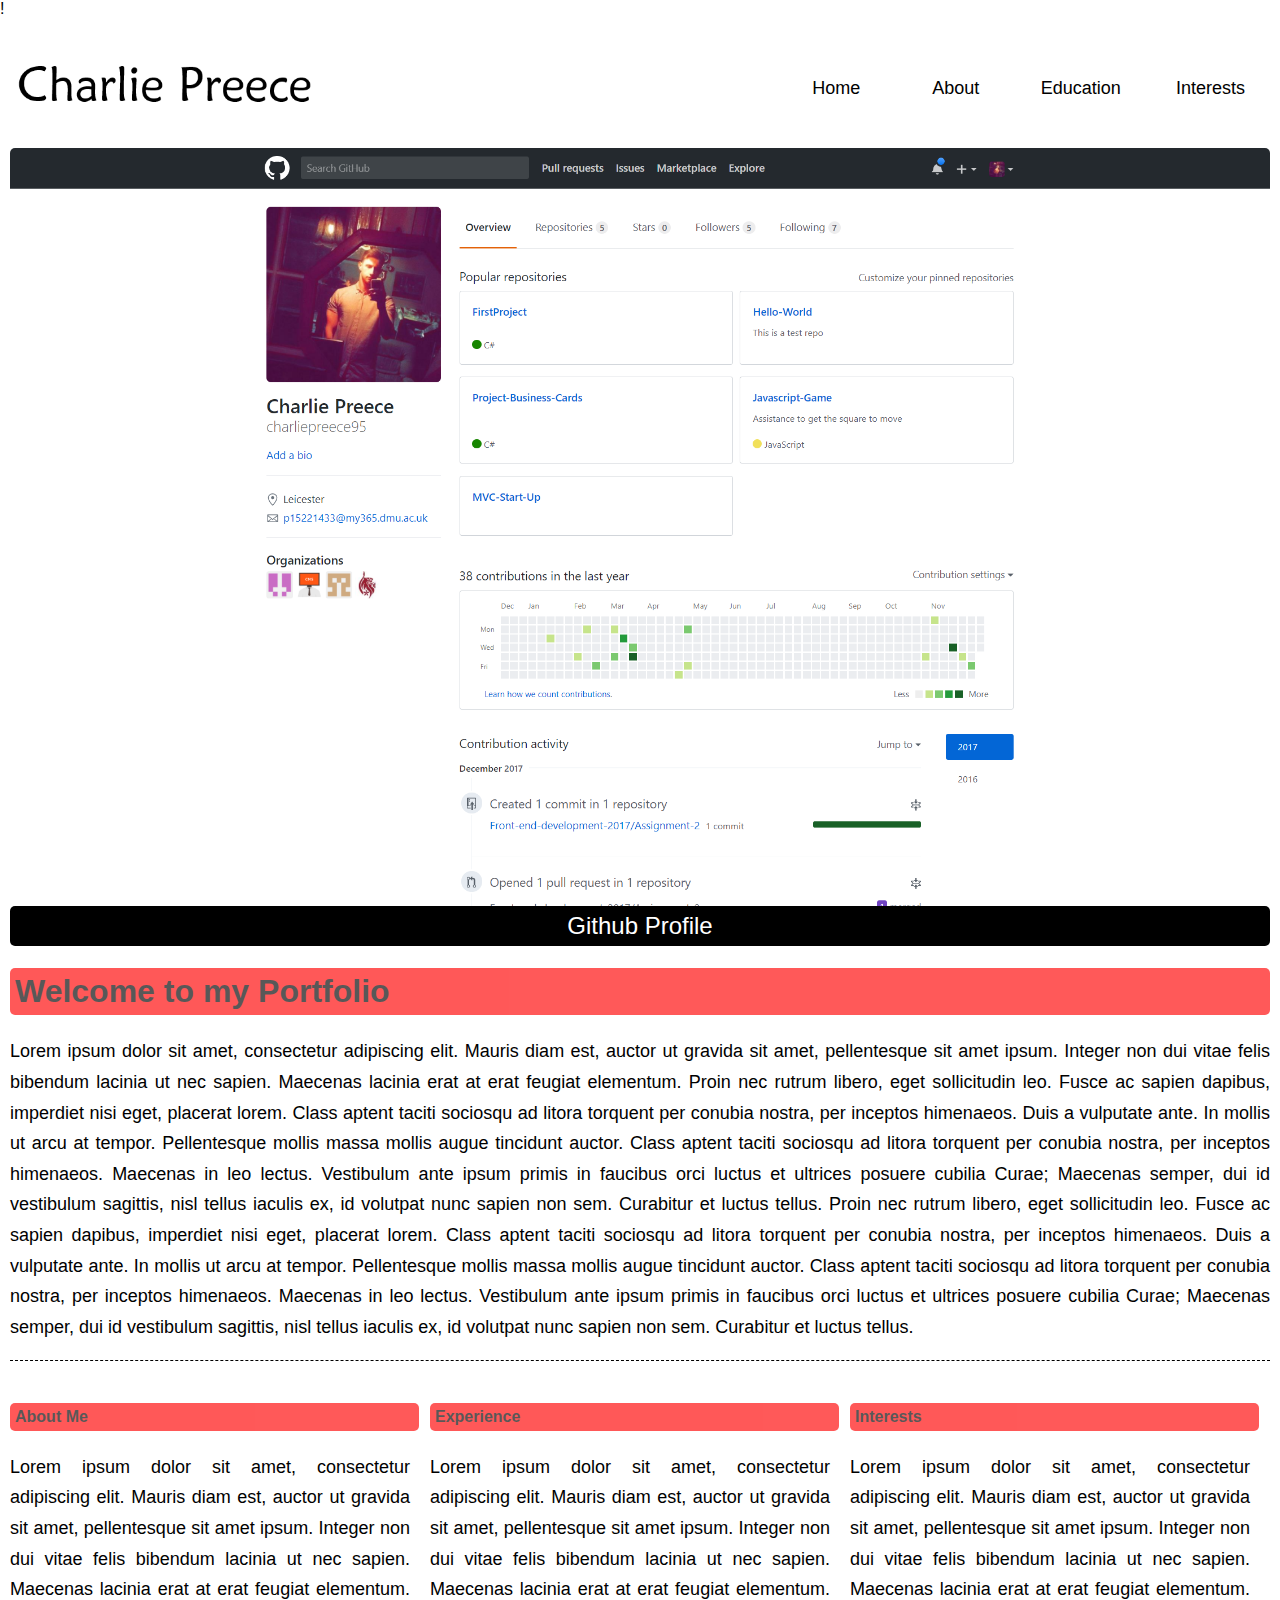
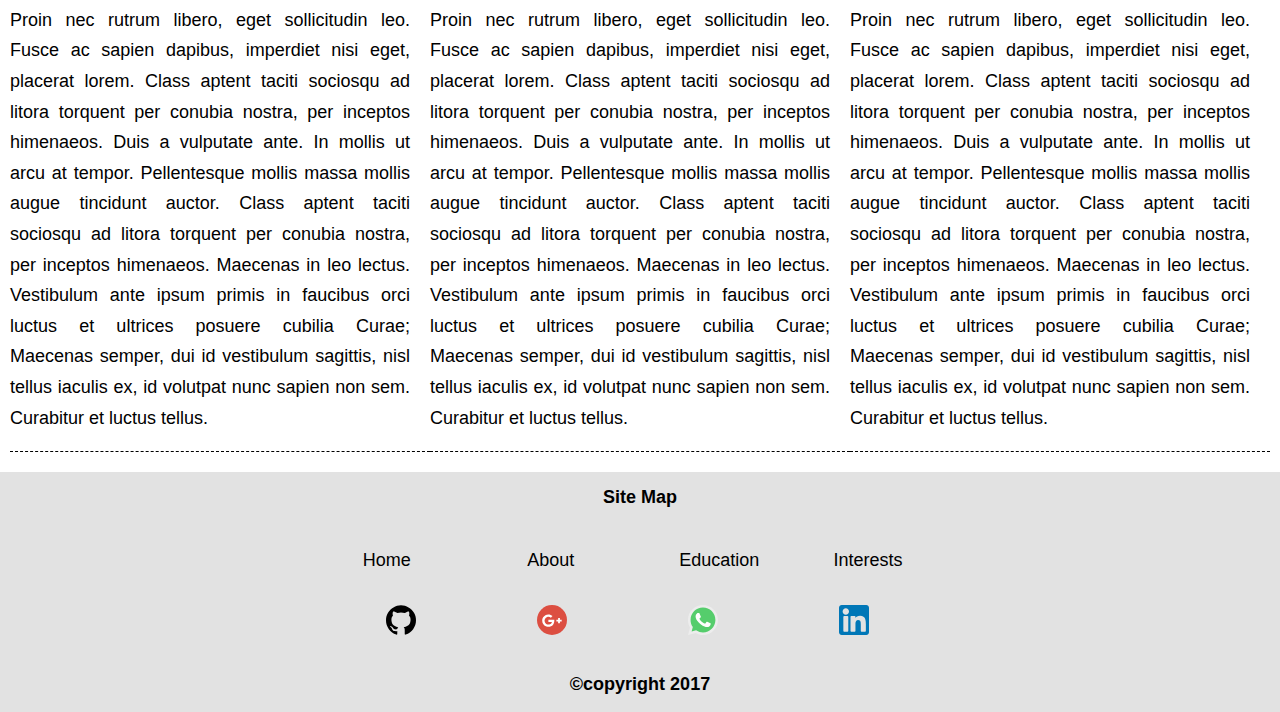
<file: index.html>
!<doctype html> 
<html lang="en">
<head>
	<meta charset="utf-8">
	<meta name="viewport" content="width=device-width, initial-scale=1">
	<title>Portfolio</title>
	<link rel="icon" href="imgs/mars.png">
	<link rel="stylesheet" href="css/style.css">
	<link rel="stylesheet" href="css/responsive.css">
</head>
<body>
	<!--Navigation-->
	<header>
		<a href="index.html"><img id="logo" src="imgs/logo.png" alt="logo"></a>
		<img id="menu" src="imgs/burger.svg" alt="nav-item">
			<nav id="nav-menu">
				<ul>
					<li><a href="index.html">Home</a></li>
					<li><a href="about.html">About</a></li>
					<li><a href="education.html">Education</a></li>
					<li><a href="interests.html">Interests</a></li>
				</ul>	
			</nav>
	</header>
	<!--Content body--> 
	<main>
		<!--Scroll icon to the top of the page -->
		<img class="arrow" src="imgs/arrow.svg" alt="scroll-up">
		<!--Transition of images-->
		<section class="slide-show-container">
			<figure class="slide-show fade">
				<img src="imgs/github.png" alt="github">
				<figcaption>Github Profile</figcaption>
			</figure>
			<figure class="slide-show fade">
				<img src="imgs/facebook.png" alt="facebook">
				<figcaption>Facebook Profile</figcaption>
			</figure>
			<figure class="slide-show fade">
				<img src="imgs/linkedin.png"  alt="linkedin">
				<figcaption>LinkedIn Profile</figcaption>
			</figure>
			<figure class="slide-show fade">
				<img src="imgs/googlePlus.png"  alt="googlePlus">
				<figcaption>Google+ Profile</figcaption>
			</figure>
		</section>
		<!--latin text to represent content-->
		<section>
			<article>
				<h1>Welcome to my Portfolio</h1>
				<p>Lorem ipsum dolor sit amet, consectetur adipiscing elit. Mauris diam est, auctor ut gravida sit amet, pellentesque sit amet ipsum. Integer non dui vitae felis bibendum lacinia ut nec sapien. Maecenas lacinia erat at erat feugiat elementum. Proin nec rutrum libero, eget sollicitudin leo. Fusce ac sapien dapibus, imperdiet nisi eget, placerat lorem. Class aptent taciti sociosqu ad litora torquent per conubia nostra, per inceptos himenaeos. Duis a vulputate ante. In mollis ut arcu at tempor. Pellentesque mollis massa mollis augue tincidunt auctor. Class aptent taciti sociosqu ad litora torquent per conubia nostra, per inceptos himenaeos. Maecenas in leo lectus. Vestibulum ante ipsum primis in faucibus orci luctus et ultrices posuere cubilia Curae; Maecenas semper, dui id vestibulum sagittis, nisl tellus iaculis ex, id volutpat nunc sapien non sem. Curabitur et luctus tellus. Proin nec rutrum libero, eget sollicitudin leo. Fusce ac sapien dapibus, imperdiet nisi eget, placerat lorem. Class aptent taciti sociosqu ad litora torquent per conubia nostra, per inceptos himenaeos. Duis a vulputate ante. In mollis ut arcu at tempor. Pellentesque mollis massa mollis augue tincidunt auctor. Class aptent taciti sociosqu ad litora torquent per conubia nostra, per inceptos himenaeos. Maecenas in leo lectus. Vestibulum ante ipsum primis in faucibus orci luctus et ultrices posuere cubilia Curae; Maecenas semper, dui id vestibulum sagittis, nisl tellus iaculis ex, id volutpat nunc sapien non sem. Curabitur et luctus tellus. </p>
			</article>
		</section>
		<!--flex content using justify-content: space-between for organising sections into a block of three with equal widths-->
		<section class="flex-sections">
		<article>
				<h4>About Me</h4>
				<p>Lorem ipsum dolor sit amet, consectetur adipiscing elit. Mauris diam est, auctor ut gravida sit amet, pellentesque sit amet ipsum. Integer non dui vitae felis bibendum lacinia ut nec sapien. Maecenas lacinia erat at erat feugiat elementum. Proin nec rutrum libero, eget sollicitudin leo. Fusce ac sapien dapibus, imperdiet nisi eget, placerat lorem. Class aptent taciti sociosqu ad litora torquent per conubia nostra, per inceptos himenaeos. Duis a vulputate ante. In mollis ut arcu at tempor. Pellentesque mollis massa mollis augue tincidunt auctor. Class aptent taciti sociosqu ad litora torquent per conubia nostra, per inceptos himenaeos. Maecenas in leo lectus. Vestibulum ante ipsum primis in faucibus orci luctus et ultrices posuere cubilia Curae; Maecenas semper, dui id vestibulum sagittis, nisl tellus iaculis ex, id volutpat nunc sapien non sem. Curabitur et luctus tellus.</p>
		</article>
		<article>
				<h4>Experience</h4>
				<p>Lorem ipsum dolor sit amet, consectetur adipiscing elit. Mauris diam est, auctor ut gravida sit amet, pellentesque sit amet ipsum. Integer non dui vitae felis bibendum lacinia ut nec sapien. Maecenas lacinia erat at erat feugiat elementum. Proin nec rutrum libero, eget sollicitudin leo. Fusce ac sapien dapibus, imperdiet nisi eget, placerat lorem. Class aptent taciti sociosqu ad litora torquent per conubia nostra, per inceptos himenaeos. Duis a vulputate ante. In mollis ut arcu at tempor. Pellentesque mollis massa mollis augue tincidunt auctor. Class aptent taciti sociosqu ad litora torquent per conubia nostra, per inceptos himenaeos. Maecenas in leo lectus. Vestibulum ante ipsum primis in faucibus orci luctus et ultrices posuere cubilia Curae; Maecenas semper, dui id vestibulum sagittis, nisl tellus iaculis ex, id volutpat nunc sapien non sem. Curabitur et luctus tellus.</p>
		</article>
		<article>
				<h4>Interests</h4>
				<p>Lorem ipsum dolor sit amet, consectetur adipiscing elit. Mauris diam est, auctor ut gravida sit amet, pellentesque sit amet ipsum. Integer non dui vitae felis bibendum lacinia ut nec sapien. Maecenas lacinia erat at erat feugiat elementum. Proin nec rutrum libero, eget sollicitudin leo. Fusce ac sapien dapibus, imperdiet nisi eget, placerat lorem. Class aptent taciti sociosqu ad litora torquent per conubia nostra, per inceptos himenaeos. Duis a vulputate ante. In mollis ut arcu at tempor. Pellentesque mollis massa mollis augue tincidunt auctor. Class aptent taciti sociosqu ad litora torquent per conubia nostra, per inceptos himenaeos. Maecenas in leo lectus. Vestibulum ante ipsum primis in faucibus orci luctus et ultrices posuere cubilia Curae; Maecenas semper, dui id vestibulum sagittis, nisl tellus iaculis ex, id volutpat nunc sapien non sem. Curabitur et luctus tellus.</p>
		</article>
		</section>
	</main>	
	<!--Jquery sourced from code pen-->
	<script src="https://cdnjs.cloudflare.com/ajax/libs/jquery/2.1.3/jquery.min.js"></script>
	<!--External Javascripts files-->
	<script src="js/script.js"></script>
	<script src="js/animation.js"></script>
	<script src="js/scroll.js"></script>
	<!--Footer-->
	<footer>
		<!--footer section-->
		<section class="footer-item footer-one">
			<p>Site Map</p>
				<nav id="nav-footer">
					<ul>
						<li><a href="index.html">Home</a></li>
						<li><a href="about.html">About</a></li>
						<li><a href="education.html">Education</a></li>
						<li><a href="interests.html">Interests</a></li>
					</ul>	
				</nav>
		</section>
		<section class="footer-item footer-two">
			<ul>
				<li><a href="https://github.com/charliepreece95"><img src="imgs/github.svg" alt="facebook"></a></li>
				<li><a href="https://plus.google.com/u/0/113490921157584485243"><img src="imgs/googlePlus.svg" alt="googlePlus"></a></li>
				<li><a href="tel:1234567890"><img src="imgs/whatsapp.svg" alt="whatsapp"></a></li>
				<li><a href="https://www.linkedin.com/in/charlie-preece-949910142/"><img src="imgs/linkedin.svg" alt="linkedin"></a></li>
			</ul>
				<p>&#169;copyright 2017</p>
		</section>
	</footer>
</body>
</html>
</file>
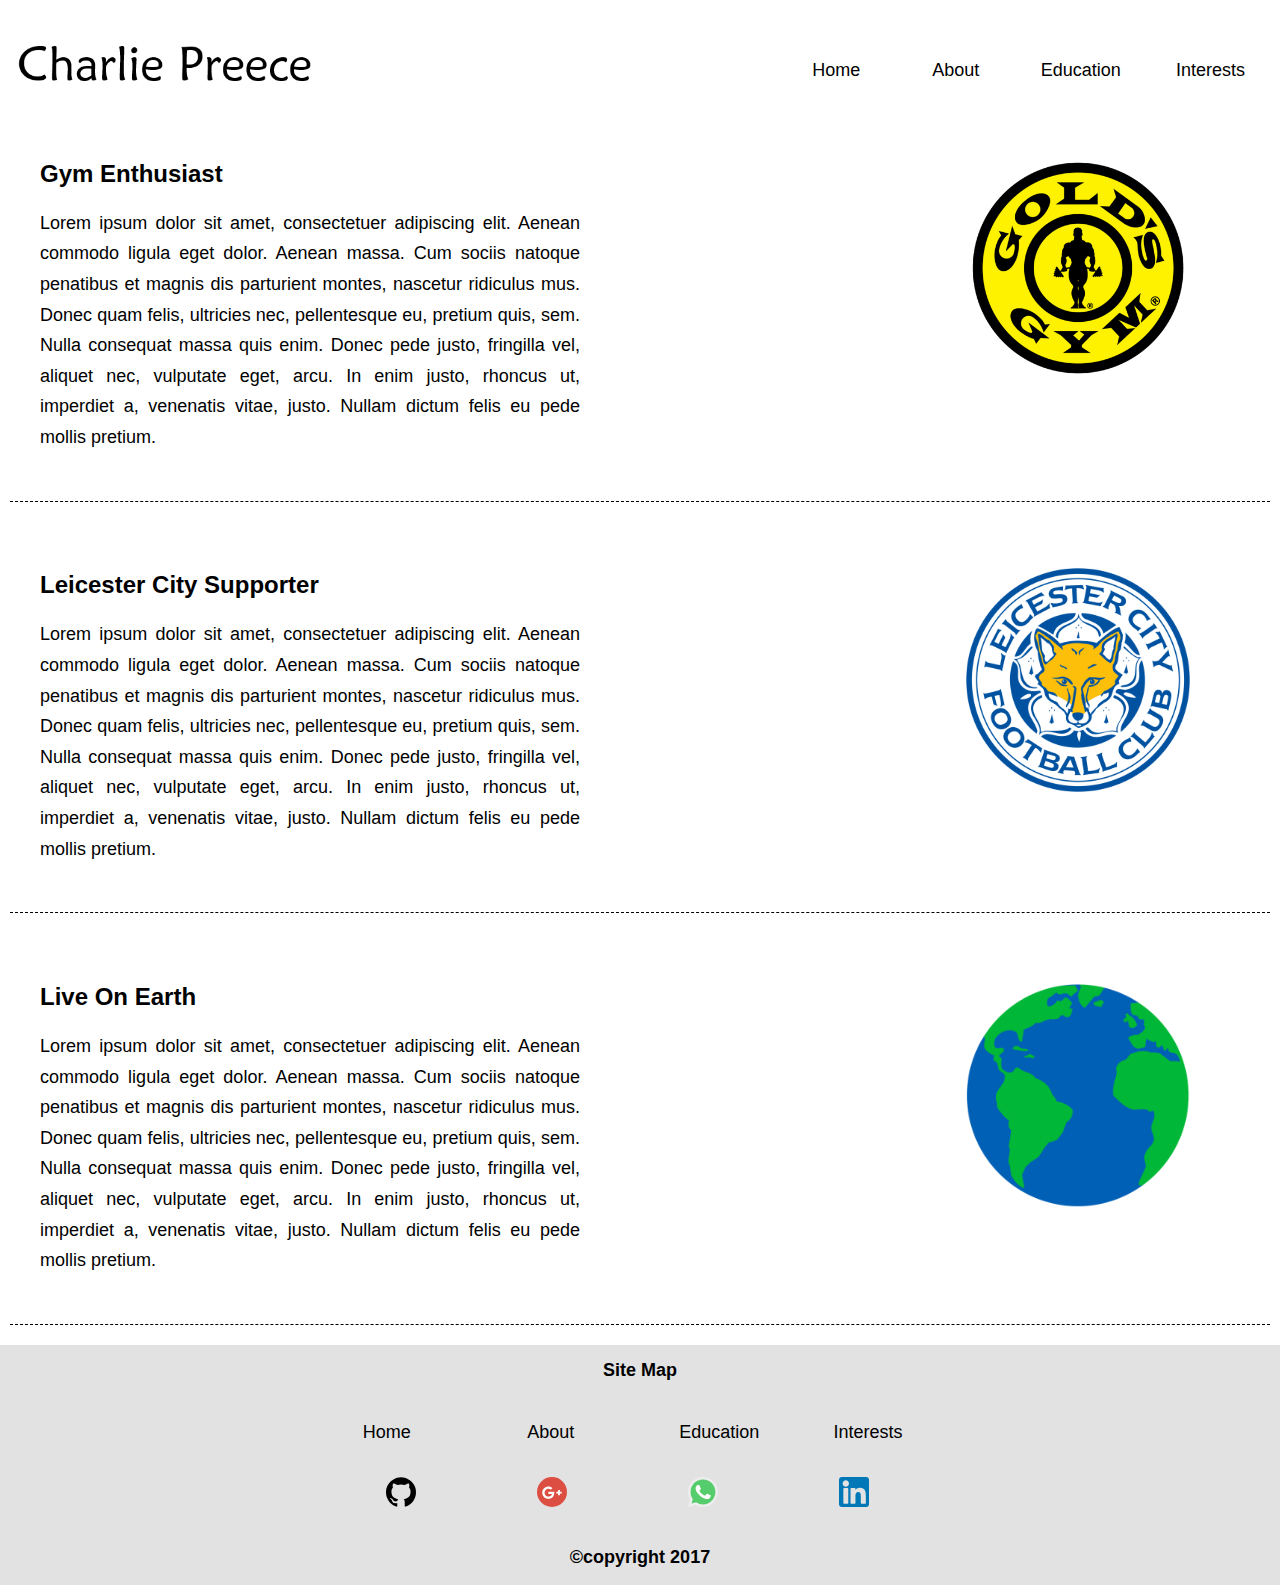
<file: about.html>
<!doctype html> 
<html lang="en">
<head>
	<meta charset="utf-8">
	<meta name="viewport" content="width=device-width, initial-scale=1">
	<title>Portfolio</title>
	<link rel="icon" href="imgs/mars.png">
	<link rel="stylesheet" href="css/style.css">
	<link rel="stylesheet" href="css/responsive.css">
</head>
<body>
	<!--Navigation-->
	<header>
		<a href="index.html"><img id="logo" src="imgs/logo.png" alt="logo"></a>
		<img id="menu" src="imgs/burger.svg" alt="nav-item">
			<nav id="nav-menu">
				<ul>
					<li><a href="index.html">Home</a></li>
					<li><a href="about.html">About</a></li>
					<li><a href="education.html">Education</a></li>
					<li><a href="interests.html">Interests</a></li>
				</ul>	
			</nav>
	</header>
	<!--Content body--> 
	<main>
		<!--Scroll icon to the top of the page -->
		<img class="arrow" src="imgs/arrow.svg" alt="scroll-up">
		<!--Insert content here-->
		<section class="flex-column">
			<article>
				<figure class="placeholder">
						<img src="imgs/gym.png" alt="priory">
				</figure>
				<h2>Gym Enthusiast</h2>
				<p>Lorem ipsum dolor sit amet, consectetuer adipiscing elit. Aenean commodo ligula eget dolor. Aenean massa. Cum sociis natoque penatibus et magnis dis parturient montes, nascetur ridiculus mus. Donec quam felis, ultricies nec, pellentesque eu, pretium quis, sem. Nulla consequat massa quis enim. Donec pede justo, fringilla vel, aliquet nec, vulputate eget, arcu. In enim justo, rhoncus ut, imperdiet a, venenatis vitae, justo. Nullam dictum felis eu pede mollis pretium.</p>
			</article>
			<article>
				<figure class="placeholder">
						<img src="imgs/leicester.png" alt="priory">
				</figure>
				<h2>Leicester City Supporter</h2>
				<p>Lorem ipsum dolor sit amet, consectetuer adipiscing elit. Aenean commodo ligula eget dolor. Aenean massa. Cum sociis natoque penatibus et magnis dis parturient montes, nascetur ridiculus mus. Donec quam felis, ultricies nec, pellentesque eu, pretium quis, sem. Nulla consequat massa quis enim. Donec pede justo, fringilla vel, aliquet nec, vulputate eget, arcu. In enim justo, rhoncus ut, imperdiet a, venenatis vitae, justo. Nullam dictum felis eu pede mollis pretium.</p>
			</article>
			<article>
				<figure class="placeholder">
						<img src="imgs/earth.png" alt="priory">
				</figure>
				<h2>Live On Earth</h2>
				<p>Lorem ipsum dolor sit amet, consectetuer adipiscing elit. Aenean commodo ligula eget dolor. Aenean massa. Cum sociis natoque penatibus et magnis dis parturient montes, nascetur ridiculus mus. Donec quam felis, ultricies nec, pellentesque eu, pretium quis, sem. Nulla consequat massa quis enim. Donec pede justo, fringilla vel, aliquet nec, vulputate eget, arcu. In enim justo, rhoncus ut, imperdiet a, venenatis vitae, justo. Nullam dictum felis eu pede mollis pretium.</p>
			</article>
		</section>
	</main>	
	<!--Jquery sourced from code pen-->
	<script src="https://cdnjs.cloudflare.com/ajax/libs/jquery/2.1.3/jquery.min.js"></script>
	<!--External Javascripts files-->
	<script src="js/script.js"></script>
	<script src="js/scroll.js"></script>
	<!--Footer-->
	<footer>
		<!--footer section-->
		<section class="footer-item footer-one">
			<p>Site Map</p>
				<nav id="nav-footer">
					<ul>
						<li><a href="index.html">Home</a></li>
						<li><a href="about.html">About</a></li>
						<li><a href="education.html">Education</a></li>
						<li><a href="interests.html">Interests</a></li>
					</ul>	
				</nav>
		</section>
		<section class="footer-item footer-two">
			<ul>
				<li><a href="https://github.com/charliepreece95"><img src="imgs/github.svg" alt="facebook"></a></li>
				<li><a href="https://plus.google.com/u/0/113490921157584485243"><img src="imgs/googlePlus.svg" alt="googlePlus"></a></li>
				<li><a href="tel:1234567890"><img src="imgs/whatsapp.svg" alt="whatsapp"></a></li>
				<li><a href="https://www.linkedin.com/in/charlie-preece-949910142/"><img src="imgs/linkedin.svg" alt="linkedin"></a></li>
			</ul>
				<p>&#169;copyright 2017</p>
		</section>
	</footer>
</body>
</html>
</file>
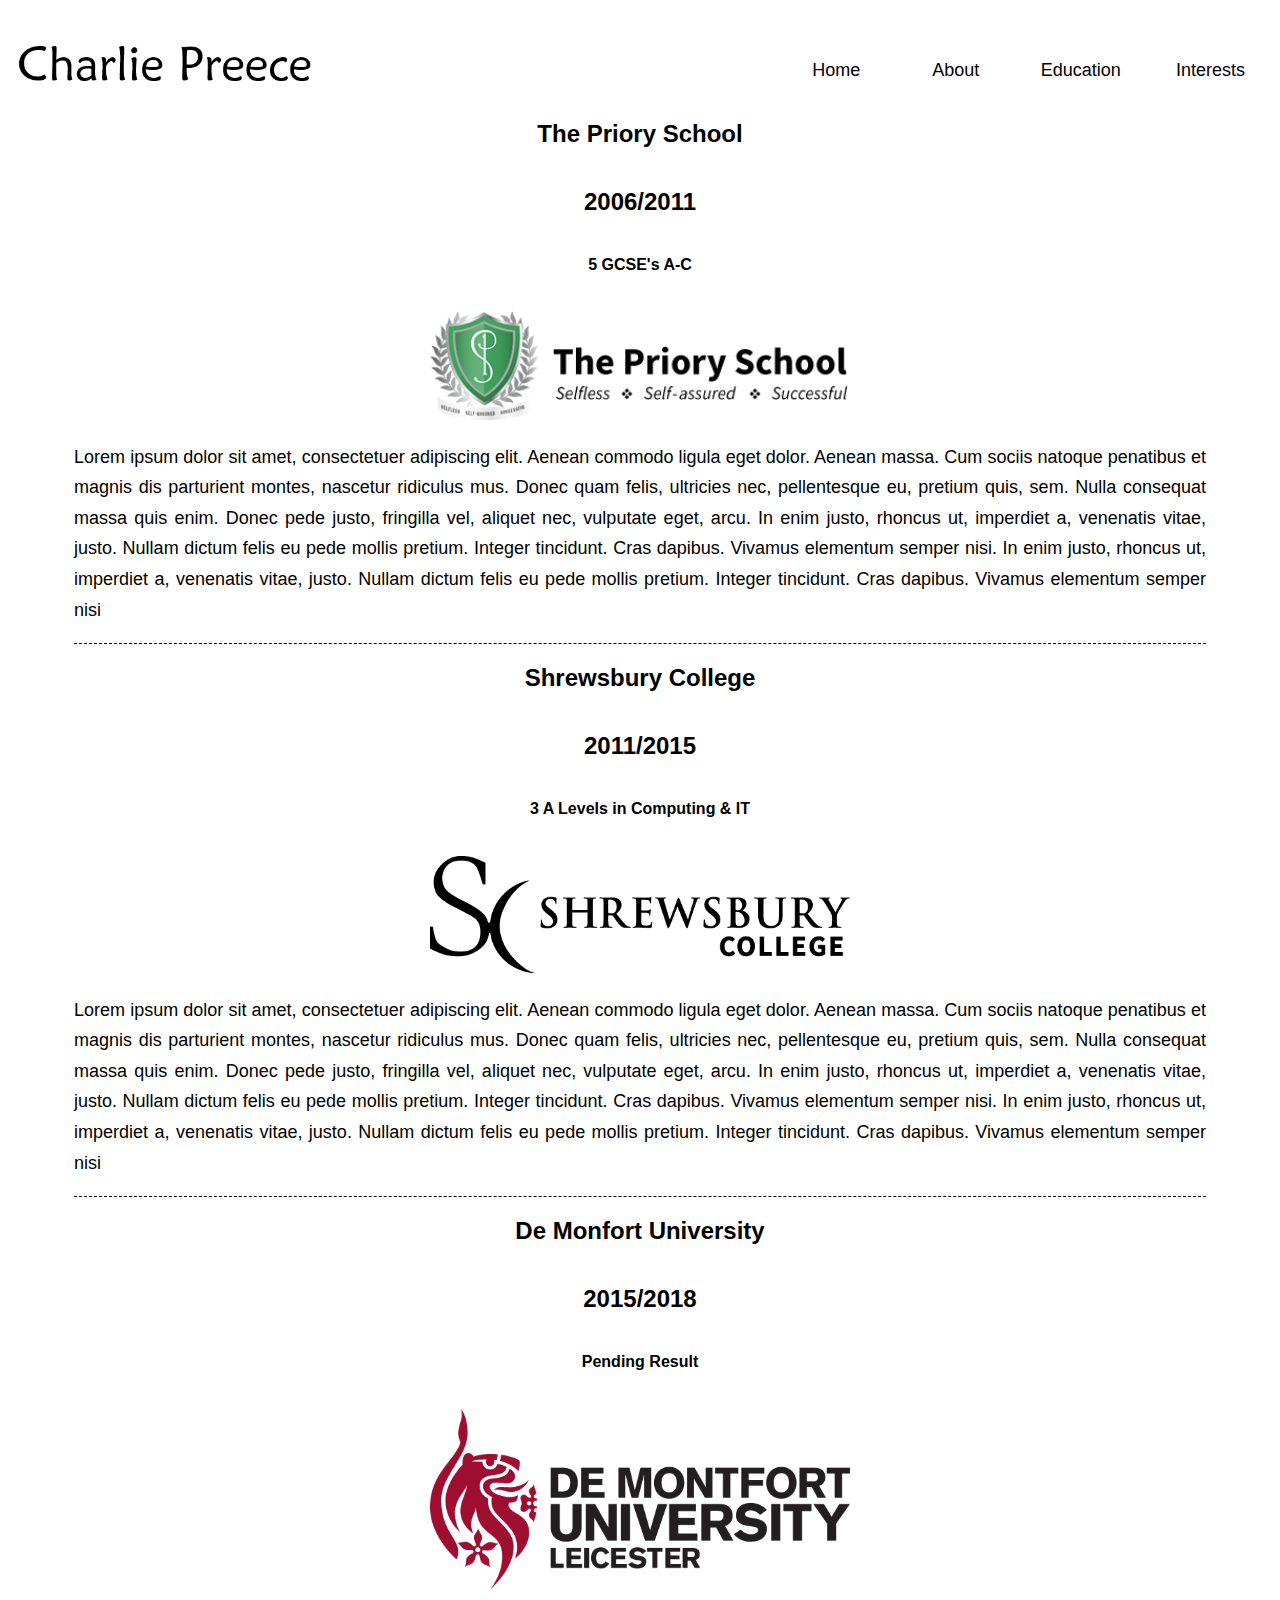
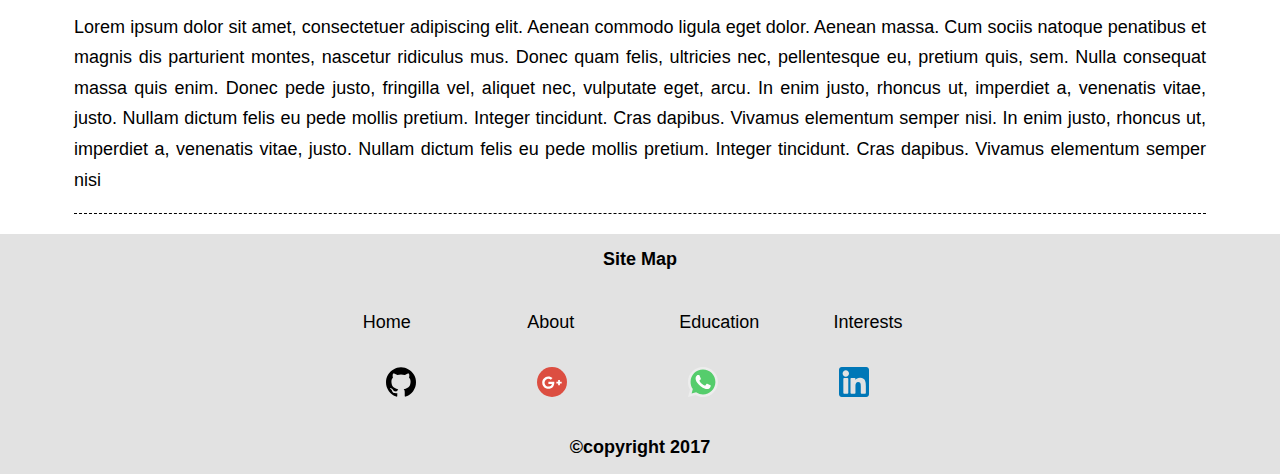
<file: education.html>
<!doctype html> 
<html lang="en">
<head>
	<meta charset="utf-8">
	<meta name="viewport" content="width=device-width, initial-scale=1">
	<title>Portfolio</title>
	<link rel="icon" href="imgs/mars.png">
	<link rel="stylesheet" href="css/style.css">
	<link rel="stylesheet" href="css/responsive.css">
</head>
<body>
	<!--Navigation-->
	<header>
		<a href="index.html"><img id="logo" src="imgs/logo.png" alt="logo"></a>
		<img id="menu" src="imgs/burger.svg" alt="nav-item">
			<nav id="nav-menu">
				<ul>
					<li><a href="index.html">Home</a></li>
					<li><a href="about.html">About</a></li>
					<li><a href="education.html">Education</a></li>
					<li><a href="interests.html">Interests</a></li>
				</ul>	
			</nav>
	</header>
	<!--Content body-->
	<main id="container">
		<!--Scroll icon to the top of the page -->
		<img class="arrow" src="imgs/arrow.svg" alt="scroll-up">
		<!--Insert content here-->
		<section>
			<article>
				<h2>The Priory School</h2>
				<h5>2006/2011</h5>
				<h6>5 GCSE's A-C</h6>
					<figure class="placeholder">
						<img src="imgs/priory.png" alt="priory">
					</figure>
				<p>Lorem ipsum dolor sit amet, consectetuer adipiscing elit. Aenean commodo ligula eget dolor. Aenean massa. Cum sociis natoque penatibus et magnis dis parturient montes, nascetur ridiculus mus. Donec quam felis, ultricies nec, pellentesque eu, pretium quis, sem. Nulla consequat massa quis enim. Donec pede justo, fringilla vel, aliquet nec, vulputate eget, arcu. In enim justo, rhoncus ut, imperdiet a, venenatis vitae, justo. Nullam dictum felis eu pede mollis pretium. Integer tincidunt. Cras dapibus. Vivamus elementum semper nisi. In enim justo, rhoncus ut, imperdiet a, venenatis vitae, justo. Nullam dictum felis eu pede mollis pretium. Integer tincidunt. Cras dapibus. Vivamus elementum semper nisi</p>
			</article>
			<article>
				<h2>Shrewsbury College</h2>
				<h5>2011/2015</h5>
				<h6>3 A Levels in Computing & IT</h6>
					<figure class="placeholder">
						<img src="imgs/college.png" alt="college">
					</figure>
				<p>Lorem ipsum dolor sit amet, consectetuer adipiscing elit. Aenean commodo ligula eget dolor. Aenean massa. Cum sociis natoque penatibus et magnis dis parturient montes, nascetur ridiculus mus. Donec quam felis, ultricies nec, pellentesque eu, pretium quis, sem. Nulla consequat massa quis enim. Donec pede justo, fringilla vel, aliquet nec, vulputate eget, arcu. In enim justo, rhoncus ut, imperdiet a, venenatis vitae, justo. Nullam dictum felis eu pede mollis pretium. Integer tincidunt. Cras dapibus. Vivamus elementum semper nisi. In enim justo, rhoncus ut, imperdiet a, venenatis vitae, justo. Nullam dictum felis eu pede mollis pretium. Integer tincidunt. Cras dapibus. Vivamus elementum semper nisi</p>
			</article>
			<article>
				<h2>De Monfort University</h2>
				<h5>2015/2018</h5>
				<h6>Pending Result</h6>
					<figure class="placeholder">
							<img src="imgs/dmu.png" alt="dmu">
					</figure>
				<p>Lorem ipsum dolor sit amet, consectetuer adipiscing elit. Aenean commodo ligula eget dolor. Aenean massa. Cum sociis natoque penatibus et magnis dis parturient montes, nascetur ridiculus mus. Donec quam felis, ultricies nec, pellentesque eu, pretium quis, sem. Nulla consequat massa quis enim. Donec pede justo, fringilla vel, aliquet nec, vulputate eget, arcu. In enim justo, rhoncus ut, imperdiet a, venenatis vitae, justo. Nullam dictum felis eu pede mollis pretium. Integer tincidunt. Cras dapibus. Vivamus elementum semper nisi. In enim justo, rhoncus ut, imperdiet a, venenatis vitae, justo. Nullam dictum felis eu pede mollis pretium. Integer tincidunt. Cras dapibus. Vivamus elementum semper nisi</p>
			</article>
		</section>
		<!--Temperory styling
		<style> footer {position: absolute; bottom: 0; left: 0;} </style> -->
	</main>	
	<!--Jquery sourced from code pen-->
	<script src="https://cdnjs.cloudflare.com/ajax/libs/jquery/2.1.3/jquery.min.js"></script>
	<!--External Javascripts files-->
	<script src="js/script.js"></script>
	<script src="js/scroll.js"></script>
	<!--Footer-->
	<footer>
		<!--footer section-->
		<section class="footer-item footer-one">
			<p>Site Map</p>
				<nav id="nav-footer">
					<ul>
						<li><a href="index.html">Home</a></li>
						<li><a href="about.html">About</a></li>
						<li><a href="education.html">Education</a></li>
						<li><a href="interests.html">Interests</a></li>
					</ul>	
				</nav>
		</section>
		<section class="footer-item footer-two">
			<ul>
				<li><a href="https://github.com/charliepreece95"><img src="imgs/github.svg" alt="facebook"></a></li>
				<li><a href="https://plus.google.com/u/0/113490921157584485243"><img src="imgs/googlePlus.svg" alt="googlePlus"></a></li>
				<li><a href="tel:1234567890"><img src="imgs/whatsapp.svg" alt="whatsapp"></a></li>
				<li><a href="https://www.linkedin.com/in/charlie-preece-949910142/"><img src="imgs/linkedin.svg" alt="linkedin"></a></li>
			</ul>
				<p>&#169;copyright 2017</p>
		</section>
	</footer>
</body>
</html>
</file>
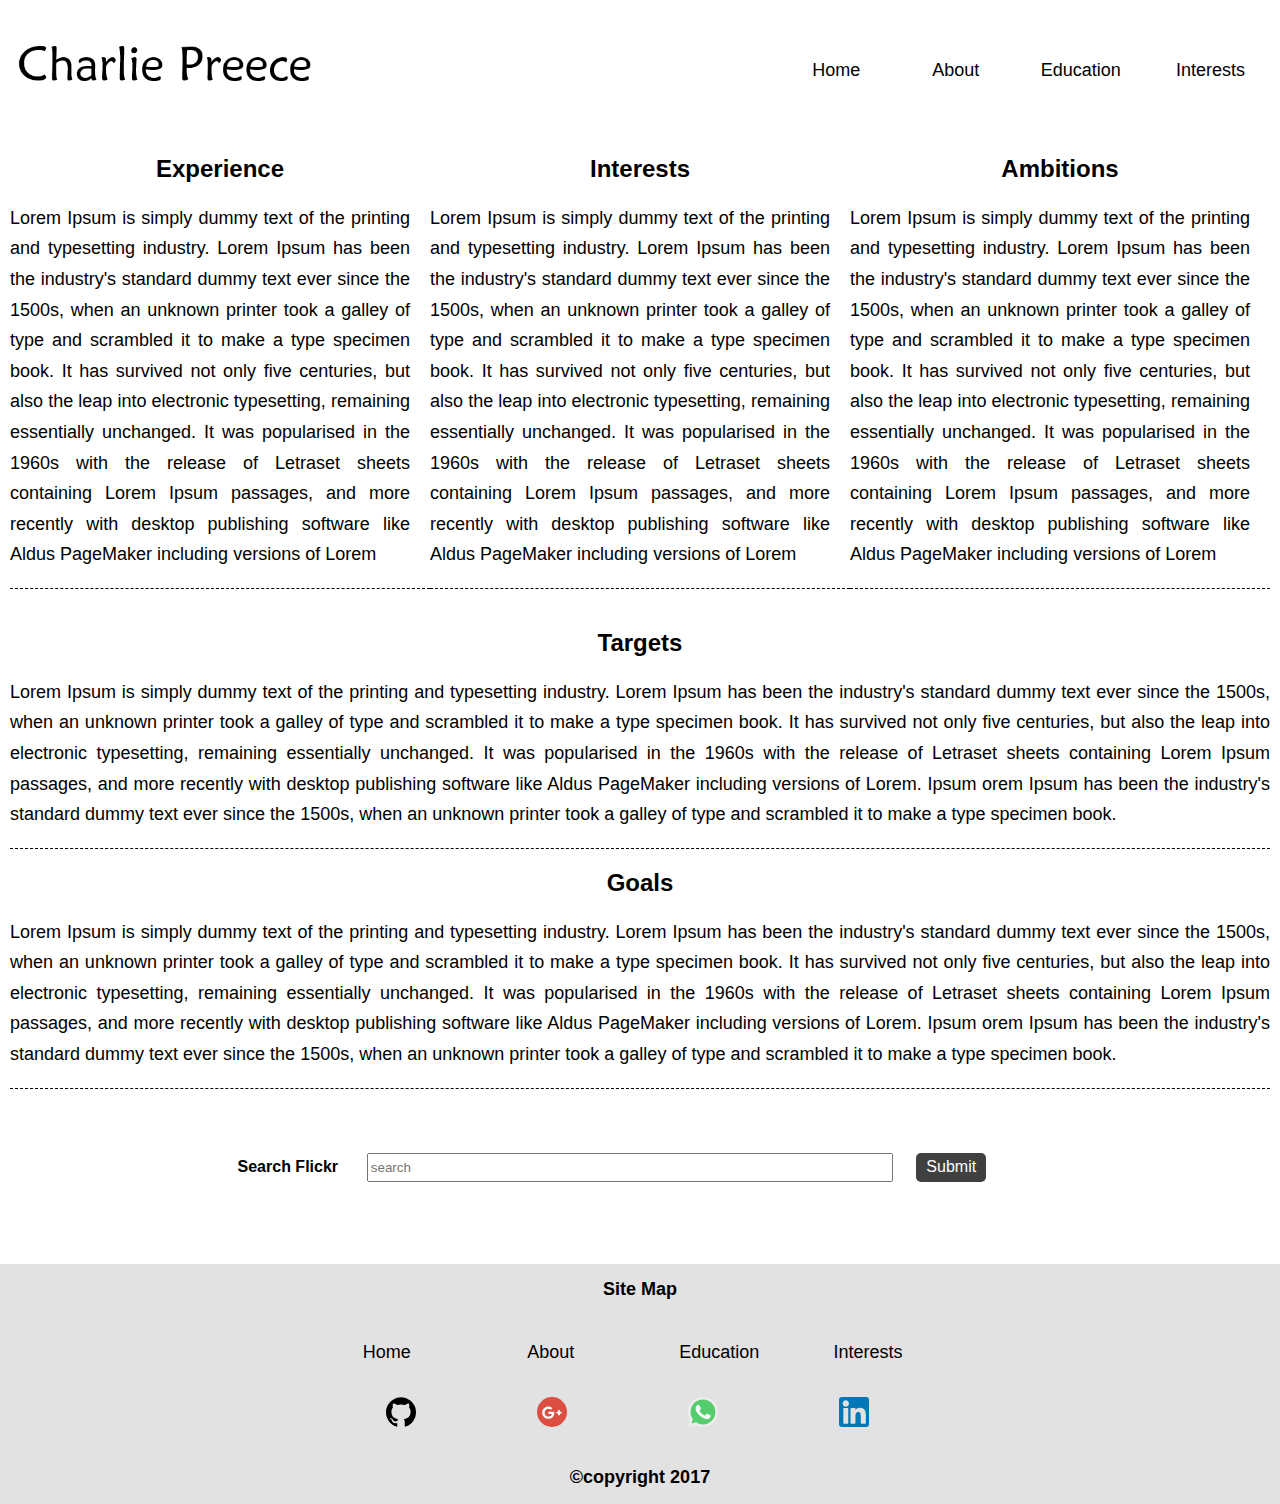
<file: interests.html>
<!doctype html> 
<html lang="en">
<head>
	<meta charset="utf-8">
	<meta name="viewport" content="width=device-width, initial-scale=1">
	<title>Portfolio</title>
	<link rel="icon" href="imgs/mars.png">
	<link rel="stylesheet" href="css/style.css">
	<link rel="stylesheet" href="css/responsive.css">
</head>
<body>
	<!--Navigation-->
	<header>
		<a href="index.html"><img id="logo" src="imgs/logo.png" alt="logo"></a>
		<img id="menu" src="imgs/burger.svg" alt="nav-item">
			<nav id="nav-menu">
				<ul>
					<li><a href="index.html">Home</a></li>
					<li><a href="about.html">About</a></li>
					<li><a href="education.html">Education</a></li>
					<li><a href="interests.html">Interests</a></li>
				</ul>	
			</nav>
	</header>
	<!--Content body--> 
	<main>
		<!--Scroll icon to the top of the page -->
		<img class="arrow" src="imgs/arrow.svg" alt="scroll-up">
		<!--Insert content here-->
		<section class="flex-sections section-position ">
			<article>
					<h2>Experience</h2>
					<p>Lorem Ipsum is simply dummy text of the printing and typesetting industry. Lorem Ipsum has been the industry's standard dummy text ever since the 1500s, when an unknown printer took a galley of type and scrambled it to make a type specimen book. It has survived not only five centuries, but also the leap into electronic typesetting, remaining essentially unchanged. It was popularised in the 1960s with the release of Letraset sheets containing Lorem Ipsum passages, and more recently with desktop publishing software like Aldus PageMaker including versions of Lorem </p>
			</article>
			<article>
					<h2>Interests</h2>
					<p>Lorem Ipsum is simply dummy text of the printing and typesetting industry. Lorem Ipsum has been the industry's standard dummy text ever since the 1500s, when an unknown printer took a galley of type and scrambled it to make a type specimen book. It has survived not only five centuries, but also the leap into electronic typesetting, remaining essentially unchanged. It was popularised in the 1960s with the release of Letraset sheets containing Lorem Ipsum passages, and more recently with desktop publishing software like Aldus PageMaker including versions of Lorem </p>
			</article>
			<article>
					<h2>Ambitions</h2>
					<p>Lorem Ipsum is simply dummy text of the printing and typesetting industry. Lorem Ipsum has been the industry's standard dummy text ever since the 1500s, when an unknown printer took a galley of type and scrambled it to make a type specimen book. It has survived not only five centuries, but also the leap into electronic typesetting, remaining essentially unchanged. It was popularised in the 1960s with the release of Letraset sheets containing Lorem Ipsum passages, and more recently with desktop publishing software like Aldus PageMaker including versions of Lorem </p>
			</article>
		</section>
		<section id="align-headings">
			<article>
					<h2>Targets</h2>
					<p>Lorem Ipsum is simply dummy text of the printing and typesetting industry. Lorem Ipsum has been the industry's standard dummy text ever since the 1500s, when an unknown printer took a galley of type and scrambled it to make a type specimen book. It has survived not only five centuries, but also the leap into electronic typesetting, remaining essentially unchanged. It was popularised in the 1960s with the release of Letraset sheets containing Lorem Ipsum passages, and more recently with desktop publishing software like Aldus PageMaker including versions of Lorem. Ipsum orem Ipsum has been the industry's standard dummy text ever since the 1500s, when an unknown printer took a galley of type and scrambled it to make a type specimen book. </p>
			</article>
			<article>
					<h2>Goals</h2>
					<p>Lorem Ipsum is simply dummy text of the printing and typesetting industry. Lorem Ipsum has been the industry's standard dummy text ever since the 1500s, when an unknown printer took a galley of type and scrambled it to make a type specimen book. It has survived not only five centuries, but also the leap into electronic typesetting, remaining essentially unchanged. It was popularised in the 1960s with the release of Letraset sheets containing Lorem Ipsum passages, and more recently with desktop publishing software like Aldus PageMaker including versions of Lorem. Ipsum orem Ipsum has been the industry's standard dummy text ever since the 1500s, when an unknown printer took a galley of type and scrambled it to make a type specimen book. </p>
			</article>
		</section>
		<section class="flex-api">
			<form id="search-form">
				<label for="flickrQuery">Search Flickr</label>
				<input id="flickrQuery" type="text" placeholder="search">
				<input id="submit" type="submit">
			</form>
		</section>
		<section id="results"></section>
	</main>	
	<!--Jquery sourced from code pen-->
	<script src="https://cdnjs.cloudflare.com/ajax/libs/jquery/2.1.3/jquery.min.js"></script>
	<!--External Javascripts files-->
	<script src="js/flickr.js"></script>
	<script src="js/script.js"></script>
	<script src="js/scroll.js"></script>
	<!--Footer-->
	<footer>
		<!--footer section-->
		<section class="footer-item footer-one">
			<p>Site Map</p>
				<nav id="nav-footer">
					<ul>
						<li><a href="index.html">Home</a></li>
						<li><a href="about.html">About</a></li>
						<li><a href="education.html">Education</a></li>
						<li><a href="interests.html">Interests</a></li>
					</ul>	
				</nav>
		</section>
		<section class="footer-item footer-two">
			<ul>
				<li><a href="https://github.com/charliepreece95"><img src="imgs/github.svg" alt="facebook"></a></li>
				<li><a href="https://plus.google.com/u/0/113490921157584485243"><img src="imgs/googlePlus.svg" alt="googlePlus"></a></li>
				<li><a href="tel:1234567890"><img src="imgs/whatsapp.svg" alt="whatsapp"></a></li>
				<li><a href="https://www.linkedin.com/in/charlie-preece-949910142/"><img src="imgs/linkedin.svg" alt="linkedin"></a></li>
			</ul>
				<p>&#169;copyright 2017</p>
		</section>
	</footer>
</body>
</html>
</file>
<file: css/style.css>
/*Universal attributes*/
* {
	font-family: helvetica;
}	

body {
	margin: 0;
	padding: 0;
	 /* overflow-y can also be scroll */
  	overflow-y: scroll;
  	scroll-behavior: smooth;
}

a {
	text-decoration: none;
	color: black;
	font-size: 18px;
}

p { 
	line-height: 1.7em;
	font-size: 18px;
	text-align: justify;
}

ul {
	list-style-type: none;
	text-decoration: none;
}

h1, h3, h4 {
	background: red; 
	padding: 5px;
	font-weight: bold;
	color: black;
	border-radius: 5px;
	opacity: 0.65;
}

/*Navigation*/
header {
	display: flex;
	justify-content: space-between;
	align-items: center;
	height: 80px;	
}

nav {
	display: none;
}

nav ul {
	padding-left: 0;
	margin: 0;
}

nav ul li {
	width: 22%;
}


nav ul li:nth-child(2) {
	margin-left: -10px;
	margin-right: 5px;
}

nav ul li:nth-child(4) {
	margin-left: 15px;
}

#nav-menu {
	position: absolute;
}

#menu {
	margin-right: 10px;
	height: 20px;
	width: 5%;
}

.arrow {
	position: fixed;
    bottom: 15px;
    right: 10px;
    z-index: 99;
    border: none;
    outline: none;
    cursor: pointer;
	height: 20px;
	width: 10%;
}

.show-menu {
	width: 100%;
	margin-top: 42.5px;
	display: inline-block;
}

.show-menu li {
	display: inline-block;
	text-align: center;
}

#logo {
	width: 52%;
	height: auto;
    margin-top: 5px;
    margin-left: 10px;
}

/*Slide show animation*/
/*Referenced from w3Schools*/
.slide-show-container {
	position: relative;
	margin-top: 25px;  		
}

.slide-show {
	display: none;
	margin: 0;
}

.slide-show img {
	width: 100%;
	height: auto;
	border-radius: 5px;
}

figcaption {
	box-sizing: border-box;
	border-radius: 5px;
	padding: 0.25em;
	background-color: black;
	color: white;
	text-align: center;
	font-size: 24px;
}

/*Content body*/
section {
	padding-left: 10px;
	padding-right: 10px;
}

.section-position {
	margin-top: 30px;
}

.section-position h2 {
	text-align: center;
} 

.flex-api {
	width: 90%;
	margin-top: 10%;
	margin-bottom: 5%;
}

label {
	font-weight: bold;
	margin-top: 1%;
}

#search-form{
	display: flex;
	justify-content: center;
	width: 100%;
}

#flickrQuery {
	margin-left: 2%;
	margin-right: 2%;
	width: 30%;
}

#submit{
  background-color: #404040;
  border: none;
  border-radius: 5px;
  padding: 5px;
  width: 70px;
  text-align: center;
  color: #fff;
  transition-duration: 0.4s;
  text-decoration: none;
  overflow: hidden;
  font-size: 1em;
}

#results{
	display: inline-block;
	padding-bottom: 7.5px;
}

#results img {
	width: 100%;
	height: auto;
	margin-top: 10px;
} 


#container {
	display: flex;
	justify-content: space-around;
	flex-direction: column;
	width: 90%;
	margin: 0 auto;
	margin-top: 20px;
	text-align: center;	
}

article {
	border-bottom: 1px dashed black;
	margin-bottom: 20px;
}

#align-headings {
	text-align: center;
}

.flex-column {
	display: block;
	margin-top: 30px;
}

.flex-column article {
	padding: 15px;
}

.flex-column article h2 {
	text-align: center;
}

.placeholder img {
	width: 100%;
	height: auto;
}

/*Footer section*/
footer {
	display: flex;
	justify-content: space-between;
	flex-direction: column;
	background: #e2e2e2;
	width: 100%;
}

#nav-footer {
	display: block;
}

.footer-item ul li {
	margin-right: 5%;
	width: 12%;
}

.footer-item p {
	font-size: 18px;
	font-weight: bold;
	text-align: center;
	margin-top: 0;
}

.footer-item {
	height: 120px;
}

.footer-one nav ul {
	display: inline-flex;
	justify-content: center;
	width: 100%;
	margin-top: 12px;
	margin-left: -1.5%;
}

.footer-one nav ul li {
	width: 100%;	
	text-align: center;
}

.footer-one nav ul li:hover {
	border: 0;
}

.footer-one nav ul li:nth-child(4) {
	margin-right: 0;
}

.footer-one nav ul li:nth-child(3) {
	margin-right: 0;
}

.footer-one nav ul li:nth-child(2) {
	margin-right: 20px;
}

.footer-one p {
	margin-top: 10px;
}

.footer-two ul {	
	display: inline-flex;
	justify-content: center;
	margin-top: 0;
	margin-bottom: 0;
	padding: 0;
}

.footer-two img {
	height: 30px;
	width: 100%;
	margin: 0;
}

.footer-two p {
	margin-top: 30px;
}
</file>
<file: css/responsive.css>
/*Tablet View*/
@media screen and (min-width: 700px)
{
	/*Navigation*/
	nav ul {
		width: 100%;
		margin-top: 2%; 
		margin-left: 6%;
	}

	nav ul li {
		width: 20%;			
	}
	
	nav ul li:hover {
		border-bottom: 6px solid black;
		border-radius: 5px;
	}

	nav ul li:nth-child(4) {
		margin-left: 18px;
	}

	#logo {
		width: 50%;
		margin-top: 20px;
	}

	#menu:hover {
		height: 30px;
	}

	.arrow:hover {
		width: 15%;
		height: 30px;
		margin-right: -2.5%;
		margin-left: 0;
	}
	/*image slide show animation*/
	.slide-show {
		display: none;
	}

	.slide-show img {
		height: auto;
	}

	.slide-show-container {
		position: relative;
		margin-top: 30px;  		
	}

	.fade {
		 animation-name: fade;
		 animation-duration: 2s;
	}

	@keyframes fade {
	    from {opacity: .4} 
	    to {opacity: 1}
	}

	.placeholder img {
		width: 60%;
		height: auto;
	}

	.flex-column figure img {
		margin-left: 20%;
	}

	article h5 {
		font-size: 22px;
	}

	article h6 {
		font-size: 14px;
	}

	.section-position {
		margin-top: 55px;
	}

	.flex-api {
		margin-top: 5%;
	}

	#flickrQuery {
		width: 45%;
	}

	#search-form{
		margin-left: 2%;
	}

	#results img {
		width: 25%;
		height: auto;
	} 

	label {
		margin: 0.5%;
	}

	/*footer styling*/
	#nav-footer {
		display: flex;
		justify-content: center;
	}

	.footer-one nav ul {
		width: 50%;
	}

	.footer-two ul {	
		display: flex;
		justify-content: center;
	}

	.footer-two ul li {
		width: 10%;
		margin: 0;
	}
}
/*Desktop View*/
@media screen and (min-width: 1050px)
{
	/*Navigation*/
	.show-menu {
		margin-top: 0;
	}

	#nav-menu {
		display: block;
	}

	#nav-menu ul {
		position: absolute;
		right: 0;
		margin: 0;
		width: 75%;
	}

	#nav-menu ul li {
		margin-top: 20px;
		width: 12.5%;
	}

	#nav-menu {
		width: 100%;
	}

	nav ul {
		display: flex;
		justify-content: flex-end;
		margin-right: 1%;
	}

	nav ul li {
		width: 22%;
		margin-right: 1%;
		margin-top: 4%;
		text-align: center;
	}

	nav ul li:nth-child(4) {
		margin-left: 0;
	}
	
	nav ul li:hover {
		border-bottom: 6px solid black;
		border-radius: 5px;
		text-align: center;
	}

	#menu {
		display: none;
	}

	#logo {
		width: 65%;
		margin-top: 60px;	
	}
	/*Content Body*/
	.flex-sections {
		display: flex;
		justify-content: space-between;
	}


	.flex-sections article p {
		padding-right: 20px;
	}

	.flex-sections article h4 {
		width: 95%;
	 }

	.slide-show {
		margin-top: 50px;  		
	}
		
	/*Slide animation*/
	.slide-show img {
		height: auto;
	}
	
	.arrow {
		display: none;
	}

	.placeholder img {
		width: 40%;
		height: auto;
	}

	.flex-column article h2 {
		text-align: left;
	}
	
	.flex-column p {
		display: block;
		width: 45%;
	}

	.flex-column article {
		padding: 30px;
	}

	.flex-column figure img {
		display: block;	
		width: 20%;
		height: auto;
		margin-right: 10px;	
		float: right;
	}

	article h5 {
		font-size: 24px;
	}

	article h6 {
		font-size: 16px;
	}

	article p {
		font-size: 18px;
	}

	#results img {
		width: 25%;
		height: auto;
	} 

	.footer-item ul li {
		margin-right: 4%;
	}

	.footer-one nav ul {
		margin-top: 0;
		margin-left: -1%;
	}

	.footer-one nav ul li {
		margin-top: 3%;
	}

	.footer-two ul li {
		width: 10%;
		margin-top: 1%;
		margin-right: 2%;
	}
}
</file>
